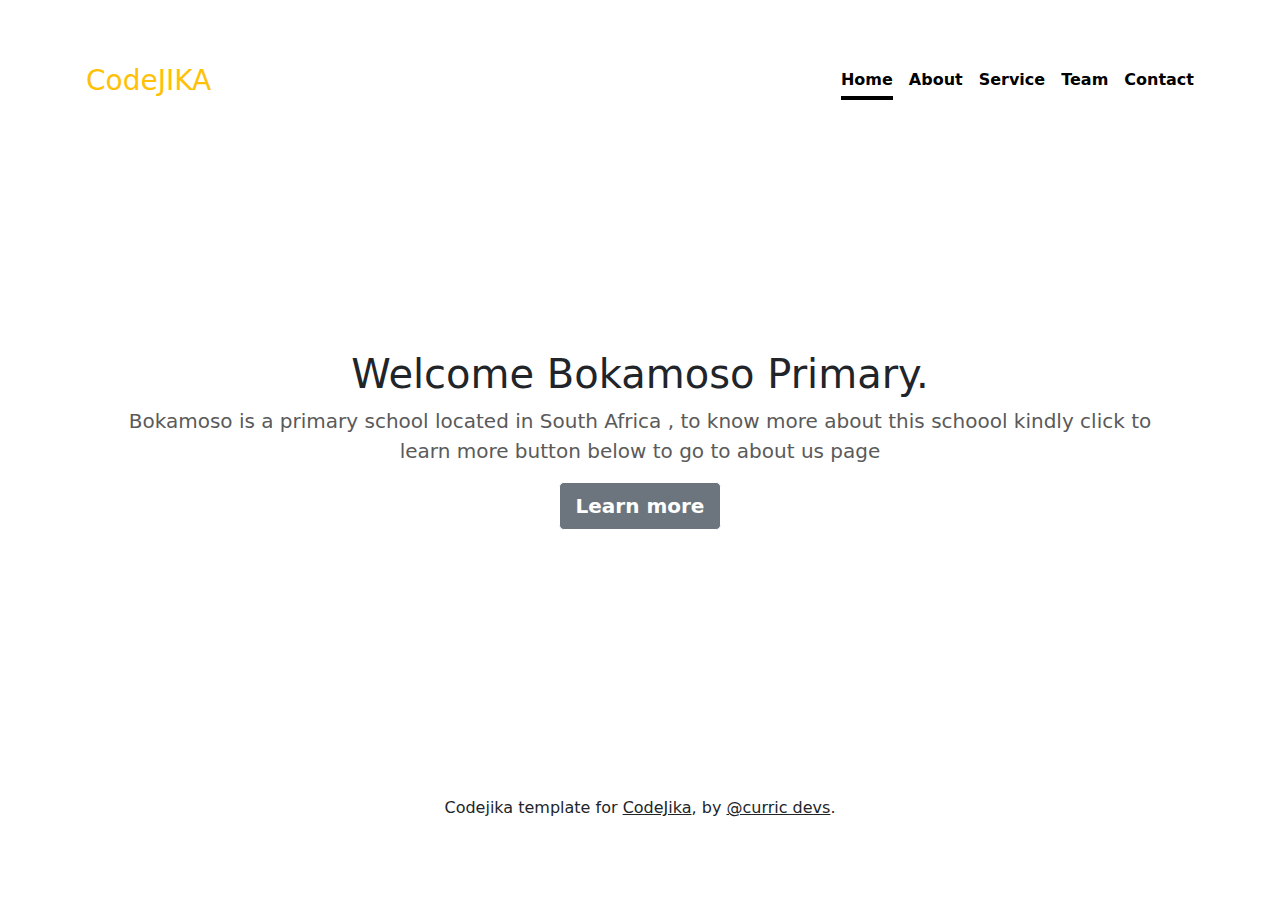
<file: index.html>
<!doctype html>
<html lang="en" class="h-100">

<head>
    <meta charset="utf-8">
    <meta name="viewport" content="width=device-width, initial-scale=1">
    <meta name="description" content="">
    <meta name="author" content="Mark Otto, Jacob Thornton, and Bootstrap contributors">
    <meta name="generator" content="Hugo 0.84.0">
    <title>codejika</title>
    <!-- Bootstrap core CSS -->
    <!-- <link href="https://cdn.jsdelivr.net/npm/bootstrap@5.0.2/dist/css/bootstrap.min.css" rel="stylesheet"
        integrity="sha384-EVSTQN3/azprG1Anm3QDgpJLIm9Nao0Yz1ztcQTwFspd3yD65VohhpuuCOmLASjC" crossorigin="anonymous"> -->
    <link rel="stylesheet" href="./bootstrap-5.0.2-dist/css/bootstrap.min.css">
    <meta name="theme-color" content="#7952b3">
    <link rel="stylesheet" href="index.css">
</head>

<body class="d-flex h-100 text-center bg-gray">

    <div class="container d-flex w-100 h-100 p-3 mx-auto flex-column">
        <header class="mb-auto">
            <div class="">
                <h3 class="float-md-start mb-0 text-warning">CodeJIKA</h3>
                <!-- <img src="../../Downloads/CODEJIKA.ORG PINK LOGO (1).png" /> -->
                <nav class="nav nav-masthead justify-content-center float-md-end">
                    <a class="nav-link active" aria-current="page" href="/">Home</a>
                    <a class="nav-link" href="/about.html">About</a>
                    <a class="nav-link" href="services.html">Service</a>
                    <a class="nav-link" href="/team.html">Team</a>
                    <a class="nav-link" href="contact.html">Contact</a>
                </nav>
            </div>
        </header>

        <main class="px-3">
            <h1 class="text-dark">Welcome Bokamoso Primary.</h1>
            <p class="lead">Bokamoso is a primary school located in South Africa , to know more about this schoool
                kindly click to learn more button below to go to about us page</p>
            <p class="lead">
                <a href="/about.html" class="btn btn-lg btn-secondary fw-bold border-white bg-gray">Learn more</a>
            </p>
        </main>

        <footer class="mt-auto text-dark">
            <p>Codejika template for <a href="https://codejika.org/" class="text-dark">CodeJika</a>, by <a href=""
                    class="text-dark">@curric devs</a>.</p>
        </footer>
    </div>
</body>

</html
</file>
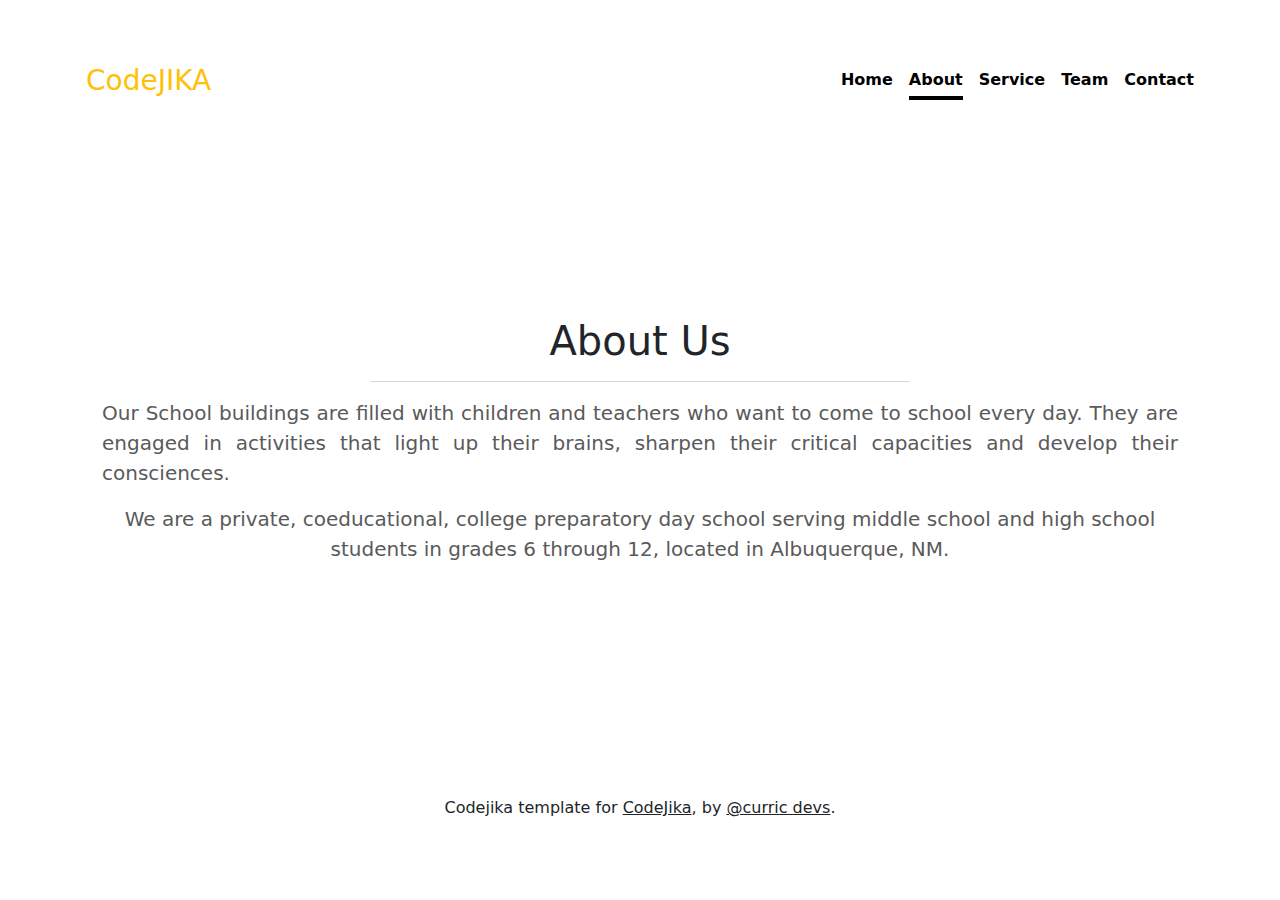
<file: about.html>
<!doctype html>
<html lang="en" class="h-100">

<head>
    <meta charset="utf-8">
    <meta name="viewport" content="width=device-width, initial-scale=1">
    <meta name="description" content="">
    <meta name="author" content="Mark Otto, Jacob Thornton, and Bootstrap contributors">
    <meta name="generator" content="Hugo 0.84.0">
    <title>codejika</title>
    <!-- Bootstrap core CSS -->
    <!-- <link href="https://cdn.jsdelivr.net/npm/bootstrap@5.0.2/dist/css/bootstrap.min.css" rel="stylesheet"
        integrity="sha384-EVSTQN3/azprG1Anm3QDgpJLIm9Nao0Yz1ztcQTwFspd3yD65VohhpuuCOmLASjC" crossorigin="anonymous"> -->
    <link rel="stylesheet" href="./bootstrap-5.0.2-dist/css/bootstrap.min.css">
    <meta name="theme-color" content="#7952b3">
    <link rel="stylesheet" href="index.css">
</head>

<body class="d-flex h-100 text-center bg-gray">

    <div class="container d-flex w-100 h-100 p-3 mx-auto flex-column">
        <header class="mb-auto">
            <div>
                <h3 class="float-md-start mb-0 text-warning">CodeJIKA</h3>
                <!-- <img src="../../Downloads/CODEJIKA.ORG PINK LOGO (1).png" /> -->
                <nav class="nav nav-masthead justify-content-center float-md-end">
                    <a class="nav-link" href="/">Home</a>
                    <a class="nav-link active" aria-current="page" href="/">About</a>
                    <a class="nav-link" href="services.html">Service</a>
                    <a class="nav-link" href="/team.html">Team</a>
                    <a class="nav-link" href="contact.html">Contact</a>
                </nav>
            </div>
        </header>

        <main class="px-3">
            <h1 class="text-center text-dark">About Us</h1>
            <hr class="w-50 mx-auto">
            <p style="text-align: justify;" class="lead">Our School buildings are filled with children and teachers who
                want to come to school every
                day.
                They are engaged in activities
                that light up their brains, sharpen their critical capacities and develop their consciences.</p>
            <p class="lead">
                We are a private, coeducational, college preparatory day school serving middle school and high school
                students in grades
                6 through 12, located in Albuquerque, NM.
            </p>
        </main>

        <footer class="mt-auto text-dark">
            <p>Codejika template for <a href="https://codejika.org/" class="text-dark">CodeJika</a>, by <a href=""
                    class="text-dark">@curric devs</a>.</p>
        </footer>
    </div>
</body>

</html
</file>
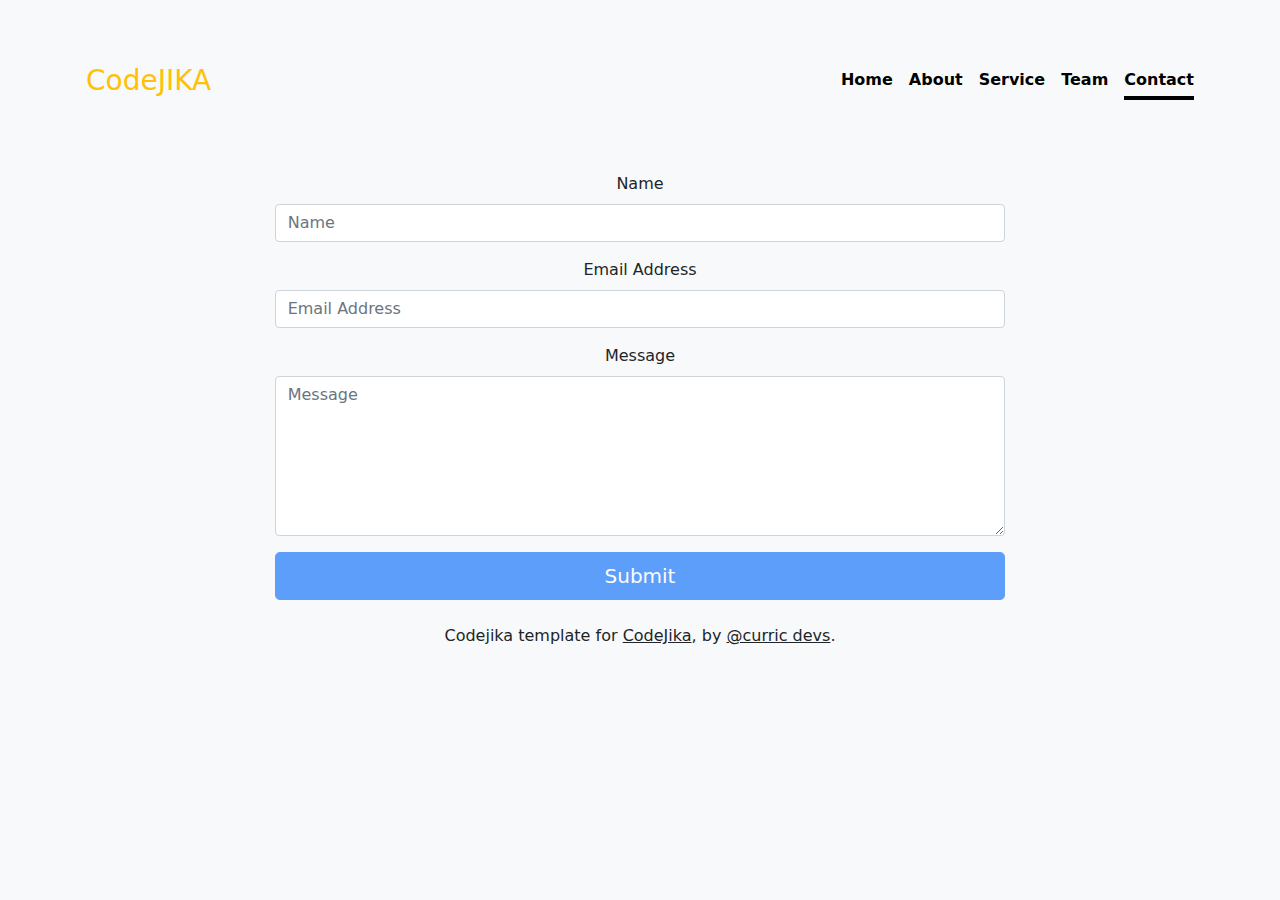
<file: contact.html>
<!doctype html>
<html lang="ar">

<head>
    <meta charset="utf-8">
    <meta name="viewport" content="width=device-width, initial-scale=1">
    <meta name="description" content="">
    <meta name="author" content="Mark Otto, Jacob Thornton, and Bootstrap contributors">
    <meta name="generator" content="Hugo 0.84.0">
    <title>codejika</title>
    <!-- Bootstrap core CSS -->
    <!-- <link href="https://cdn.jsdelivr.net/npm/bootstrap@5.0.2/dist/css/bootstrap.min.css" rel="stylesheet"
        integrity="sha384-EVSTQN3/azprG1Anm3QDgpJLIm9Nao0Yz1ztcQTwFspd3yD65VohhpuuCOmLASjC" crossorigin="anonymous"> -->
    <link rel="stylesheet" href="./bootstrap-5.0.2-dist/css/bootstrap.min.css">
    <meta name="theme-color" content="#7952b3">
    <link rel="stylesheet" href="index.css">
    <title>SCHOOL NAME | CONTACT US</title>
</head>

<body class="d-flex h-100 text-center text-dark bg-light">

    <div class="container d-flex w-100 h-100 p-3 mx-auto flex-column">
        <header class="mb-auto">
            <div>
                <h3 class="float-md-start mb-0 text-warning">CodeJIKA</h3>
                <!-- <img src="../../Downloads/CODEJIKA.ORG PINK LOGO (1).png" /> -->
                <nav class="nav nav-masthead justify-content-center float-md-end">
                    <a class="nav-link" href="/">Home</a>
                    <a class="nav-link" href="/about.html">About</a>
                    <a class="nav-link" href="services.html">Service</a>
                    <a class="nav-link" href="/team.html">Team</a>
                    <a class="nav-link active" aria-current="page" href="/">Contact</a>
                </nav>
            </div>
        </header>

        <main class="row mt-5">
            <div class="container py-4 col-8">
                <!-- Bootstrap 5 starter form -->
                <form id="contactForm">

                    <!-- Name input -->
                    <div class="mb-3">
                        <label class="form-label" for="name">Name</label>
                        <input class="form-control" id="name" type="text" placeholder="Name" />
                    </div>

                    <!-- Email address input -->
                    <div class="mb-3">
                        <label class="form-label" for="emailAddress">Email Address</label>
                        <input class="form-control" id="emailAddress" type="email" placeholder="Email Address" />
                    </div>

                    <!-- Message input -->
                    <div class="mb-3">
                        <label class="form-label" for="message">Message</label>
                        <textarea class="form-control" id="message" type="text" placeholder="Message"
                            style="height: 10rem;"></textarea>
                    </div>

                    <!-- Form submit button -->
                    <div class="d-grid">
                        <button class="btn btn-primary btn-lg disabled" id="submitButton" type="submit">Submit</button>
                    </div>

                </form>

            </div>
        </main>

        <footer class="mt-auto text-dark">
            <p>Codejika template for <a href="https://codejika.org/" class="text-dark">CodeJika</a>, by <a href=""
                    class="text-dark">@curric devs</a>.</p>
        </footer>
        <!-- Option 1: Bootstrap Bundle with Popper -->
        <script src="https://cdn.jsdelivr.net/npm/bootstrap@5.2.2/dist/js/bootstrap.bundle.min.js"
            integrity="sha384-OERcA2EqjJCMA+/3y+gxIOqMEjwtxJY7qPCqsdltbNJuaOe923+mo//f6V8Qbsw3"
            crossorigin="anonymous"></script>
    </div>

</body>

</html>
</file>
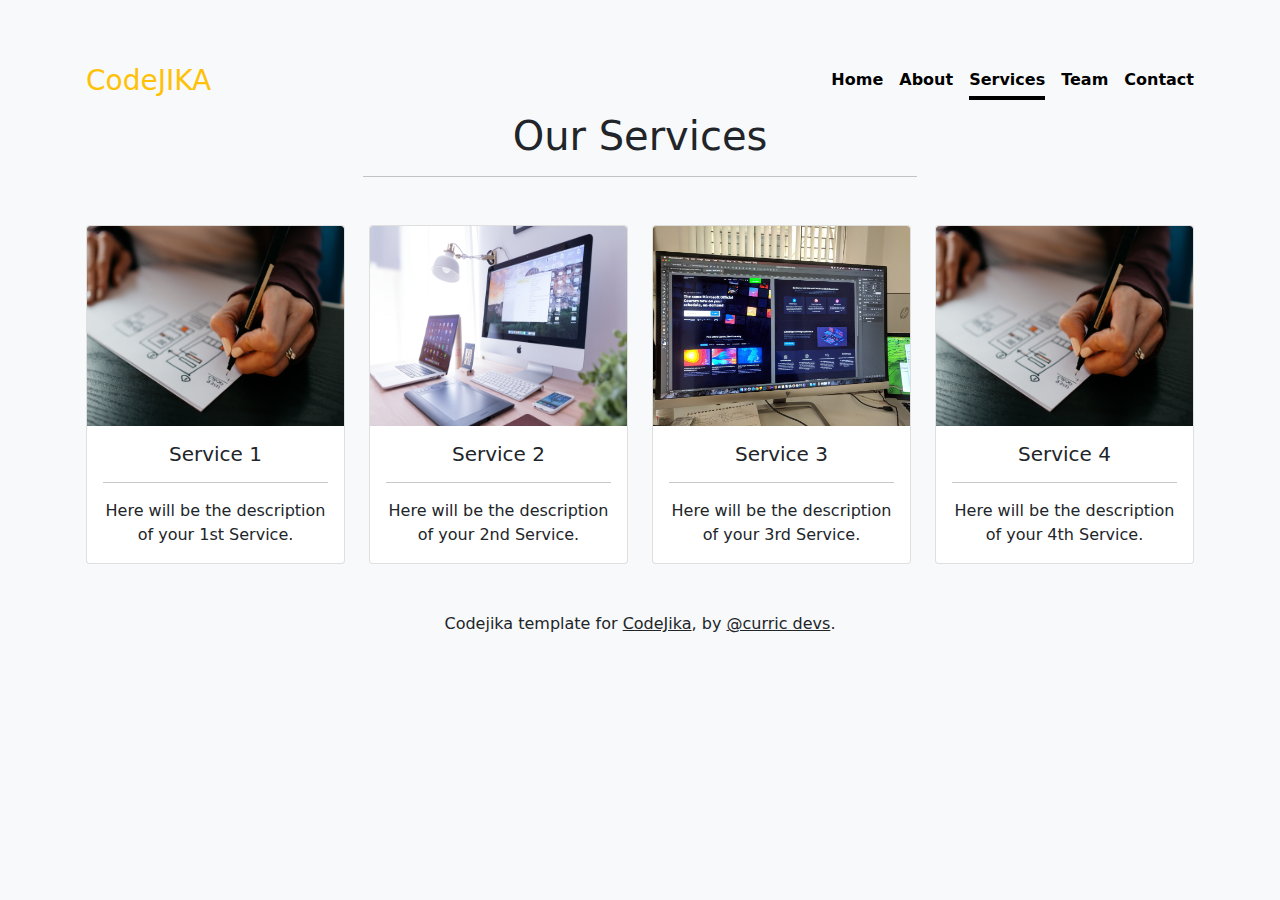
<file: services.html>
<!doctype html>

<head>
    <meta charset="utf-8">
    <meta name="viewport" content="width=device-width, initial-scale=1">
    <meta name="description" content="">
    <meta name="author" content="Mark Otto, Jacob Thornton, and Bootstrap contributors">
    <meta name="generator" content="Hugo 0.84.0">
    <title>codejika</title>
    <!-- Bootstrap core CSS -->
    <!-- <link href="https://cdn.jsdelivr.net/npm/bootstrap@5.0.2/dist/css/bootstrap.min.css" rel="stylesheet"
        integrity="sha384-EVSTQN3/azprG1Anm3QDgpJLIm9Nao0Yz1ztcQTwFspd3yD65VohhpuuCOmLASjC" crossorigin="anonymous"> -->
    <link rel="stylesheet" href="./bootstrap-5.0.2-dist/css/bootstrap.min.css">
    <meta name="theme-color" content="#7952b3">
    <link rel="stylesheet" href="index.css">

    <title>SCHOOL NAME | OUR SERVICES</title>
</head>

<body class="d-flex h-100 text-center text-dark bg-light">
    <div class="container p-3 mx-auto flex-column">
        <header class="mb-auto">
            <div>
                <h3 class="float-md-start mb-0 text-warning">CodeJIKA</h3>
                <!-- <img src="../../Downloads/CODEJIKA.ORG PINK LOGO (1).png" /> -->
                <nav class="nav nav-masthead justify-content-center float-md-end">
                    <a class="nav-link" href="/">Home</a>
                    <a class="nav-link" href="/about.html">About</a>
                    <a class="nav-link active" aria-current="page" href="/">Services</a>
                    <a class="nav-link" href="/team.html">Team</a>
                    <a class="nav-link" href="contact.html">Contact</a>
                </nav>
            </div>
        </header>

        <div>
            <h1 class="text-center mt-5">Our Services</h1>
            <hr class="mb-5 w-50 mx-auto">
            <div class="row mb-5">
                <div class="col-12 col-sm-6 col-md-3 m-auto">
                    <div class="card">
                        <img src="images/design.jpg" class="card-img-top" alt="">
                        <div class="card-body">
                            <h5 class="card-title text-center">Service 1</h5>
                            <hr class="mx-auto w-35">
                            <p class="card-text">Here will be the description of your 1st Service.
                            </p>

                        </div>
                    </div>
                </div>

                <div class="col-12 col-sm-6 col-md-3 m-auto">
                    <div class="card">
                        <img src="images/setup.jpg" class="card-img-top" alt="">
                        <div class="card-body">
                            <h5 class="card-title text-center">Service 2</h5>
                            <hr class="mx-auto w-35">
                            <p class="card-text">Here will be the description of your 2nd Service.
                            </p>

                        </div>
                    </div>
                </div>

                <div class="col-12 col-sm-6 col-md-3 m-auto">
                    <div class="card">
                        <img src="images/web.jpg" class="card-img-top" alt="">
                        <div class="card-body">
                            <h5 class="card-title text-center">Service 3</h5>
                            <hr class="mx-auto w-35">
                            <p class="card-text">Here will be the description of your 3rd Service.
                            </p>
                        </div>
                    </div>
                </div>

                <div class="col-12 col-sm-6 col-md-3 m-auto">
                    <div class="card">
                        <img src="images/design.jpg" class="card-img-top" alt="">
                        <div class="card-body">
                            <h5 class="card-title text-center">Service 4</h5>
                            <hr class="mx-auto w-35">
                            <p class="card-text">
                                Here will be the description of your 4th Service.
                            </p>
                        </div>
                    </div>
                </div>
            </div>
        </div>

        <footer class="mt-5 text-dark">
            <p>Codejika template for <a href="https://codejika.org/" class="text-dark">CodeJika</a>, by <a href=""
                    class="text-dark">@curric devs</a>.</p>
        </footer>
    </div>
</body>

</html>
</file>
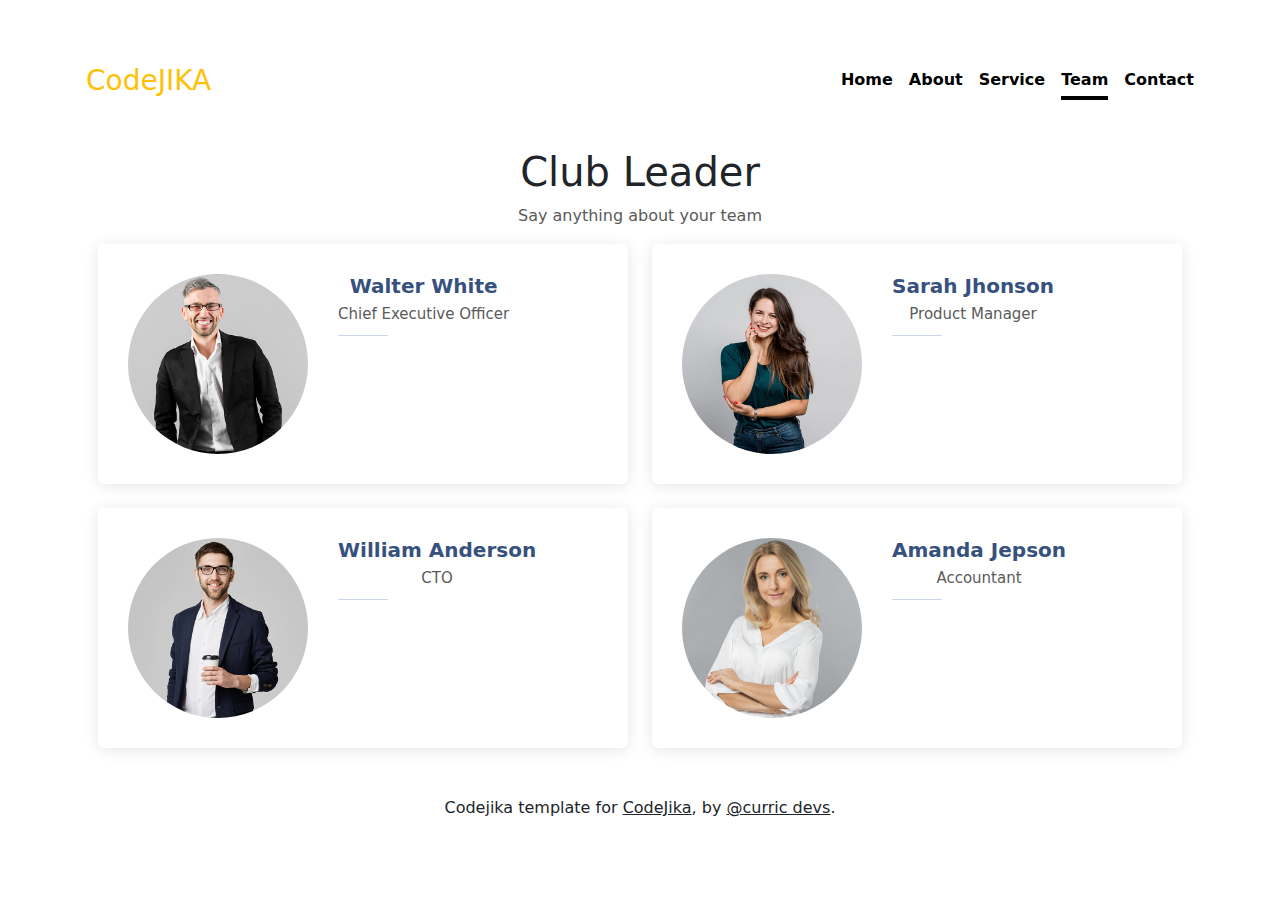
<file: team.html>
<!doctype html>

<head>
    <meta charset="utf-8">
    <meta name="viewport" content="width=device-width, initial-scale=1">
    <meta name="description" content="">
    <meta name="author" content="Mark Otto, Jacob Thornton, and Bootstrap contributors">
    <meta name="generator" content="Hugo 0.84.0">
    <title>codejika</title>
    <!-- Bootstrap core CSS -->
    <!-- <link href="https://cdn.jsdelivr.net/npm/bootstrap@5.0.2/dist/css/bootstrap.min.css" rel="stylesheet"
        integrity="sha384-EVSTQN3/azprG1Anm3QDgpJLIm9Nao0Yz1ztcQTwFspd3yD65VohhpuuCOmLASjC" crossorigin="anonymous"> -->
    <link rel="stylesheet" href="./bootstrap-5.0.2-dist/css/bootstrap.min.css">
    <meta name="theme-color" content="#7952b3">
    <link rel="stylesheet" href="index.css">

    <title>SCHOOL NAME | OUR TEAM</title>
</head>

<body class="d-flex h-100 text-center bg-gray">

    <div class="container d-flex w-100 h-100 p-3 mx-auto flex-column">
        <header class="mb-auto">
            <div class="">
                <h3 class="float-md-start mb-0 text-warning">CodeJIKA</h3>
                <!-- <img src="../../Downloads/CODEJIKA.ORG PINK LOGO (1).png" /> -->
                <nav class="nav nav-masthead justify-content-center float-md-end">
                    <a class="nav-link" href="/">Home</a>
                    <a class="nav-link" href="/about.html">About</a>
                    <a class="nav-link" href="services.html">Service</a>
                    <a class="nav-link active" aria-current="page" href="/team.html">Team</a>
                    <a class="nav-link" href="contact.html">Contact</a>
                </nav>
            </div>
        </header>
        <!-- ======= Team Section ======= -->
        <section id="team" class="team section-bg mt-5">
            <div class="container" data-aos="fade-up">
                <div class="section-title">
                    <h1 class="text-dark">Club Leader</h1>
                    <p>Say anything about your team</p>
                </div>

                <div class="row">

                    <div class="col-lg-6 mt-4 mt-lg-0">
                        <div class="member d-flex align-items-start" data-aos="zoom-in" data-aos-delay="100">
                            <div class="pic"><img src="/images/team/team-1.jpg" class="img-fluid" alt=""></div>
                            <div class="member-info">
                                <h4>Walter White</h4>
                                <span>Chief Executive Officer</span>
                            </div>
                        </div>
                    </div>

                    <div class="col-lg-6 mt-4 mt-lg-0">
                        <div class="member d-flex align-items-start" data-aos="zoom-in" data-aos-delay="200">
                            <div class="pic"><img src="/images/team/team-2.jpg" class="img-fluid" alt=""></div>
                            <div class="member-info">
                                <h4>Sarah Jhonson</h4>
                                <span>Product Manager</span>
                            </div>
                        </div>
                    </div>

                    <div class="col-lg-6 mt-4">
                        <div class="member d-flex align-items-start" data-aos="zoom-in" data-aos-delay="300">
                            <div class="pic"><img src="/images/team/team-3.jpg" class="img-fluid" alt=""></div>
                            <div class="member-info">
                                <h4>William Anderson</h4>
                                <span>CTO</span>
                            </div>
                        </div>
                    </div>

                    <div class="col-lg-6 mt-4">
                        <div class="member d-flex align-items-start" data-aos="zoom-in" data-aos-delay="400">
                            <div class="pic"><img src="/images/team/team-4.jpg" class="img-fluid" alt=""></div>
                            <div class="member-info">
                                <h4>Amanda Jepson</h4>
                                <span>Accountant</span>
                            </div>
                        </div>
                    </div>

                </div>
            </div>
        </section><!-- End Team Section -->

        <footer class="mt-5 text-dark">
            <p>Codejika template for <a href="https://codejika.org/" class="text-dark">CodeJika</a>, by <a href=""
                    class="text-dark">@curric devs</a>.</p>
        </footer>
    </div>
    <!-- Option 1: Bootstrap Bundle with Popper -->
    <script src="https://cdn.jsdelivr.net/npm/bootstrap@5.2.2/dist/js/bootstrap.bundle.min.js"
        integrity="sha384-OERcA2EqjJCMA+/3y+gxIOqMEjwtxJY7qPCqsdltbNJuaOe923+mo//f6V8Qbsw3"
        crossorigin="anonymous"></script>


</body>

</html>
</file>
<file: index.css>
body {
  padding-top: 3rem;
  padding-bottom: 3rem;
  color: #5a5a5a;
}

.cover-container {
  max-width: 42em;
}

.nav-masthead .nav-link {
  padding: .25rem 0;
  font-weight: 700;
  color: #000;
  background-color: transparent;
  border-bottom: .25rem solid transparent;
}

.nav-masthead .nav-link:hover,
.nav-masthead .nav-link:focus {
  border-bottom-color: rgba(255, 255, 255, .25);
}

.nav-masthead .nav-link + .nav-link {
  margin-left: 1rem;
}

.nav-masthead .active {
  color: #000;
  border-bottom-color: #000;
}


/* CUSTOMIZE THE CAROUSEL
-------------------------------------------------- */

/* Carousel base class */
.carousel {
  margin-bottom: 4rem;
}
/* Since positioning the image, we need to help out the caption */
.carousel-caption {
  bottom: 3rem;
  z-index: 10;
}

/* Declare heights because of positioning of img element */
.carousel-item {
  height: 32rem;
}
.carousel-item > img {
  position: absolute;
  top: 0;
  left: 0;
  min-width: 100%;
  height: 32rem;
}

/* Service Page Css*/

*{
  margin: 0;
  padding: 0;
  box-sizing: border-box;
  
}

.card-img-top{
  width: 100%;
  height: 200px;
}

.card::before{
  content: "";
  position: absolute;
  left: -100%;
  height: 100%;
  width: 100%;
  top: 0;
  background: linear-gradient( #1152b3, #0e61c1, #0c6fd0, #0d7edd, #128deb);
  transition: 0.6s;
  z-index: -1;
}

.card:hover::before{
  left: 0;
}

.card{
  z-index: 1;
  overflow: hidden;
  transition: 0.5s;
}

.card:hover{
  transform: translateY(-50px);
  color: white;
  background-color: #000;
}

/*--------------------------------------------------------------
# Team
--------------------------------------------------------------*/
.team .member {
  position: relative;
  box-shadow: 0px 2px 15px rgba(0, 0, 0, 0.1);
  padding: 30px;
  border-radius: 5px;
  background: #fff;
  transition: 0.5s;
}

.team .member .pic {
  overflow: hidden;
  width: 180px;
  border-radius: 50%;
}

.team .member .pic img {
  transition: ease-in-out 0.3s;
}

.team .member:hover {
  transform: translateY(-10px);
}

.team .member .member-info {
  padding-left: 30px;
}

.team .member h4 {
  font-weight: 700;
  margin-bottom: 5px;
  font-size: 20px;
  color: #37517e;
}

.team .member span {
  display: block;
  font-size: 15px;
  padding-bottom: 10px;
  position: relative;
  font-weight: 500;
}

.team .member span::after {
  content: "";
  position: absolute;
  display: block;
  width: 50px;
  height: 1px;
  background: #cbd6e9;
  bottom: 0;
  left: 0;
}

.team .member p {
  margin: 10px 0 0 0;
  font-size: 14px;
}

.team .member .social {
  margin-top: 12px;
  display: flex;
  align-items: center;
  justify-content: flex-start;
}

.team .member .social a {
  transition: ease-in-out 0.3s;
  display: flex;
  align-items: center;
  justify-content: center;
  border-radius: 50px;
  width: 32px;
  height: 32px;
  background: #eff2f8;
}

.team .member .social a i {
  color: #37517e;
  font-size: 16px;
  margin: 0 2px;
}

.team .member .social a:hover {
  background: #47b2e4;
}

.team .member .social a:hover i {
  color: #fff;
}

.team .member .social a+a {
  margin-left: 8px;
}
</file>
